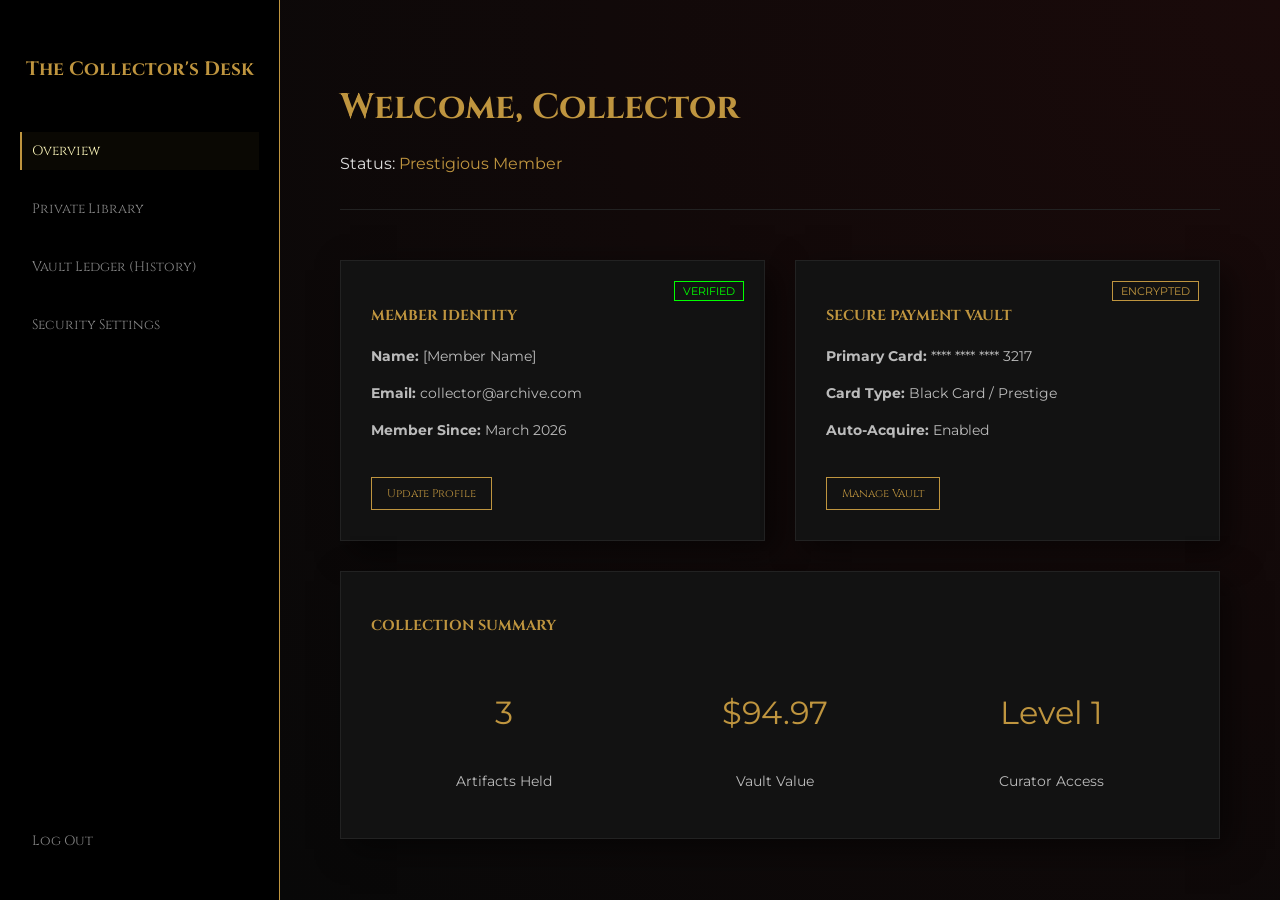
<file: dashboard.html>
<!DOCTYPE html>
<html lang="en">
<head>
    <meta charset="UTF-8">
    <meta name="viewport" content="width=device-width, initial-scale=1.0">
    <title>RARE BOOKS FOR SALE | Curator's Desk</title>
    <link href="https://fonts.googleapis.com/css2?family=Cinzel:wght@400;700&family=Montserrat:wght@300;400&display=swap" rel="stylesheet">
    <style>
        :root {
            --gold: #bf953f;
            --bright-gold: #fcf6ba;
            --obsidian: #080808;
            --panel: #121212;
        }

        body {
            margin: 0;
            background-color: var(--obsidian);
            color: #ddd;
            font-family: 'Montserrat', sans-serif;
        }

        /* Dashboard Layout */
        .dashboard-container {
            display: grid;
            grid-template-columns: 280px 1fr;
            min-height: 100vh;
        }

        /* Sidebar Navigation */
        .sidebar {
            background: #000;
            border-right: 1px solid var(--gold);
            padding: 40px 20px;
            display: flex;
            flex-direction: column;
            gap: 20px;
        }

        .sidebar h2 {
            font-family: 'Cinzel', serif;
            color: var(--gold);
            font-size: 1.2rem;
            margin-bottom: 30px;
            text-align: center;
        }

        .side-link {
            color: #888;
            text-decoration: none;
            font-family: 'Cinzel', serif;
            font-size: 0.85rem;
            padding: 10px;
            border-left: 2px solid transparent;
            transition: 0.3s;
        }

        .side-link:hover, .side-link.active {
            color: var(--bright-gold);
            border-left: 2px solid var(--gold);
            background: rgba(191, 149, 63, 0.05);
        }

        /* Main Content Area */
        .main-desk {
            padding: 60px;
            background: radial-gradient(circle at top right, #1a0a0a 0%, #080808 100%);
        }

        .desk-header {
            margin-bottom: 50px;
            border-bottom: 1px solid #222;
            padding-bottom: 20px;
        }

        .desk-header h1 {
            font-family: 'Cinzel', serif;
            font-size: 2.2rem;
            color: var(--gold);
        }

        /* Info Cards */
        .info-grid {
            display: grid;
            grid-template-columns: repeat(2, 1fr);
            gap: 30px;
        }

        .desk-card {
            background: var(--panel);
            border: 1px solid #222;
            padding: 30px;
            position: relative;
            box-shadow: 10px 10px 30px rgba(0,0,0,0.5);
        }

        .desk-card h3 {
            font-family: 'Cinzel', serif;
            color: var(--gold);
            margin-bottom: 20px;
            font-size: 0.9rem;
            text-transform: uppercase;
        }

        .status-badge {
            position: absolute;
            top: 20px;
            right: 20px;
            font-size: 0.7rem;
            color: #00ff00;
            border: 1px solid #00ff00;
            padding: 2px 8px;
            text-transform: uppercase;
        }

        .card-data {
            font-size: 0.9rem;
            color: #bbb;
            line-height: 1.6;
        }

        .edit-btn {
            margin-top: 20px;
            background: none;
            border: 1px solid var(--gold);
            color: var(--gold);
            padding: 8px 15px;
            font-family: 'Cinzel', serif;
            font-size: 0.7rem;
            cursor: pointer;
            transition: 0.3s;
        }

        .edit-btn:hover {
            background: var(--gold);
            color: #000;
        }
    </style>
</head>
<body>

    <div class="dashboard-container">
        <aside class="sidebar">
            <h2>The Collector's Desk</h2>
            <a href="#" class="side-link active">Overview</a>
            <a href="library.html" class="side-link">Private Library</a>
            <a href="#" class="side-link">Vault Ledger (History)</a>
            <a href="#" class="side-link">Security Settings</a>
            <a href="index.html" class="side-link" style="margin-top:auto;">Log Out</a>
        </aside>

        <main class="main-desk">
            <header class="desk-header">
                <h1>Welcome, Collector</h1>
                <p>Status: <span style="color: var(--gold);">Prestigious Member</span></p>
            </header>

            <div class="info-grid">
                <div class="desk-card">
                    <span class="status-badge">Verified</span>
                    <h3>Member Identity</h3>
                    <div class="card-data">
                        <p><strong>Name:</strong> [Member Name]</p>
                        <p><strong>Email:</strong> collector@archive.com</p>
                        <p><strong>Member Since:</strong> March 2026</p>
                    </div>
                    <button class="edit-btn">Update Profile</button>
                </div>

                <div class="desk-card">
                    <span class="status-badge" style="color: var(--gold); border-color: var(--gold);">Encrypted</span>
                    <h3>Secure Payment Vault</h3>
                    <div class="card-data">
                        <p><strong>Primary Card:</strong> **** **** **** 3217</p>
                        <p><strong>Card Type:</strong> Black Card / Prestige</p>
                        <p><strong>Auto-Acquire:</strong> Enabled</p>
                    </div>
                    <button class="edit-btn">Manage Vault</button>
                </div>

                <div class="desk-card" style="grid-column: span 2;">
                    <h3>Collection Summary</h3>
                    <div class="card-data" style="display: flex; justify-content: space-around; text-align: center;">
                        <div>
                            <p style="font-size: 2rem; color: var(--gold);">3</p>
                            <p>Artifacts Held</p>
                        </div>
                        <div>
                            <p style="font-size: 2rem; color: var(--gold);">$94.97</p>
                            <p>Vault Value</p>
                        </div>
                        <div>
                            <p style="font-size: 2rem; color: var(--gold);">Level 1</p>
                            <p>Curator Access</p>
                        </div>
                    </div>
                </div>
            </div>
        </main>
    </div>

</body>
</html>
</file>
